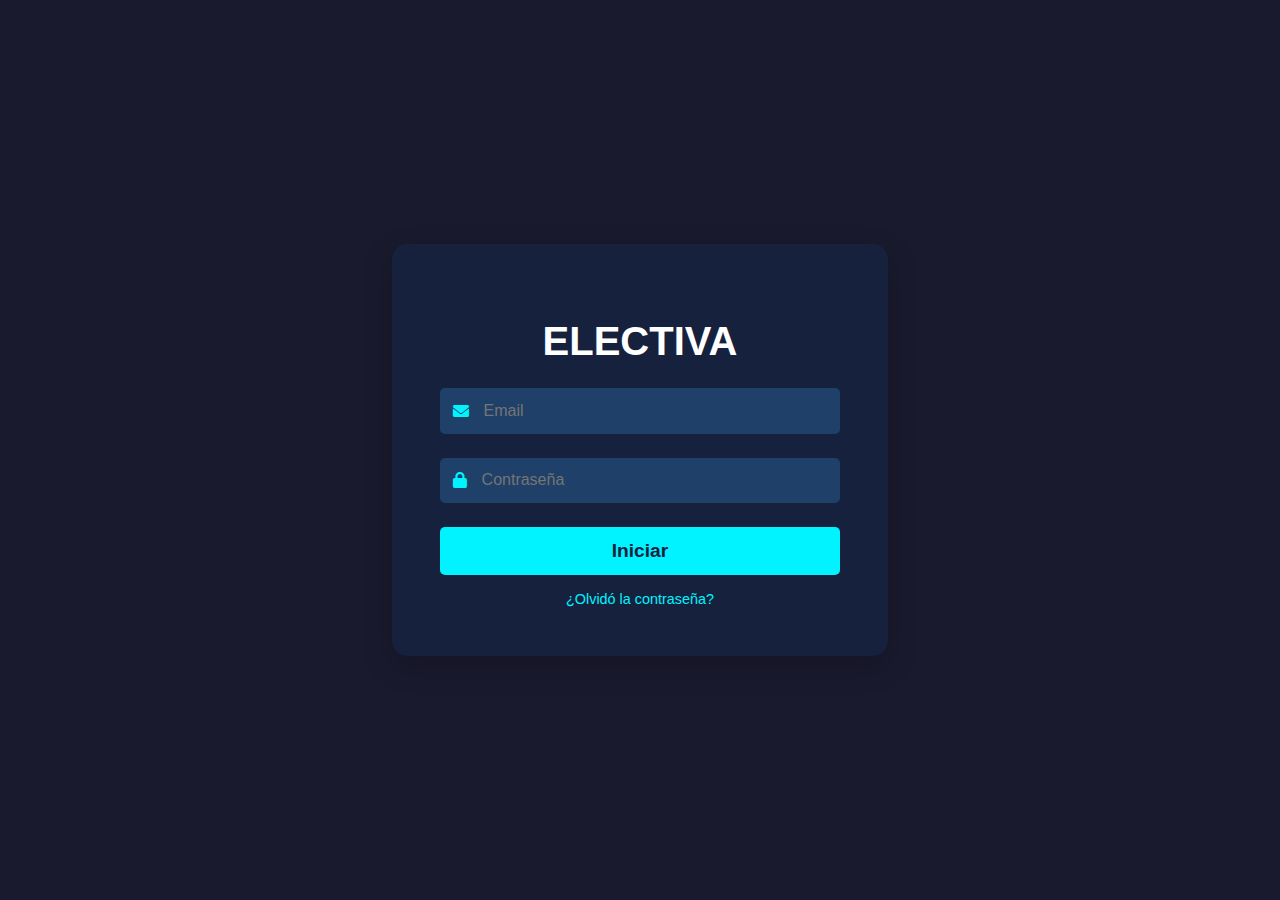
<file: index.html>
<!DOCTYPE html>
<html lang="en">
<head>
    <meta charset="UTF-8">
    <meta name="viewport" content="width=device-width, initial-scale=1.0">
    <title>Iniciar</title>
    <link rel="stylesheet" href="https://cdnjs.cloudflare.com/ajax/libs/font-awesome/6.0.0-beta3/css/all.min.css">
    <link rel="stylesheet" href="css/style.css">
</head>
<body>
    <div class="login-container">
        <h1>ELECTIVA</h1>
        <form id="login-form">
            <div class="input-container">
                <i class="fas fa-envelope"></i>
                <input type="email" placeholder="Email" required>
            </div>
            <div class="input-container">
                <i class="fas fa-lock"></i>
                <input type="password" placeholder="Contraseña" required>
            </div>
            <button type="submit" class="login-btn">Iniciar</button>
        </form>
        <a href="#" class="forgot-password">¿Olvidó la contraseña?</a>
    </div>
    <script src="js/script.js"></script>
</body>
</html>
</file>
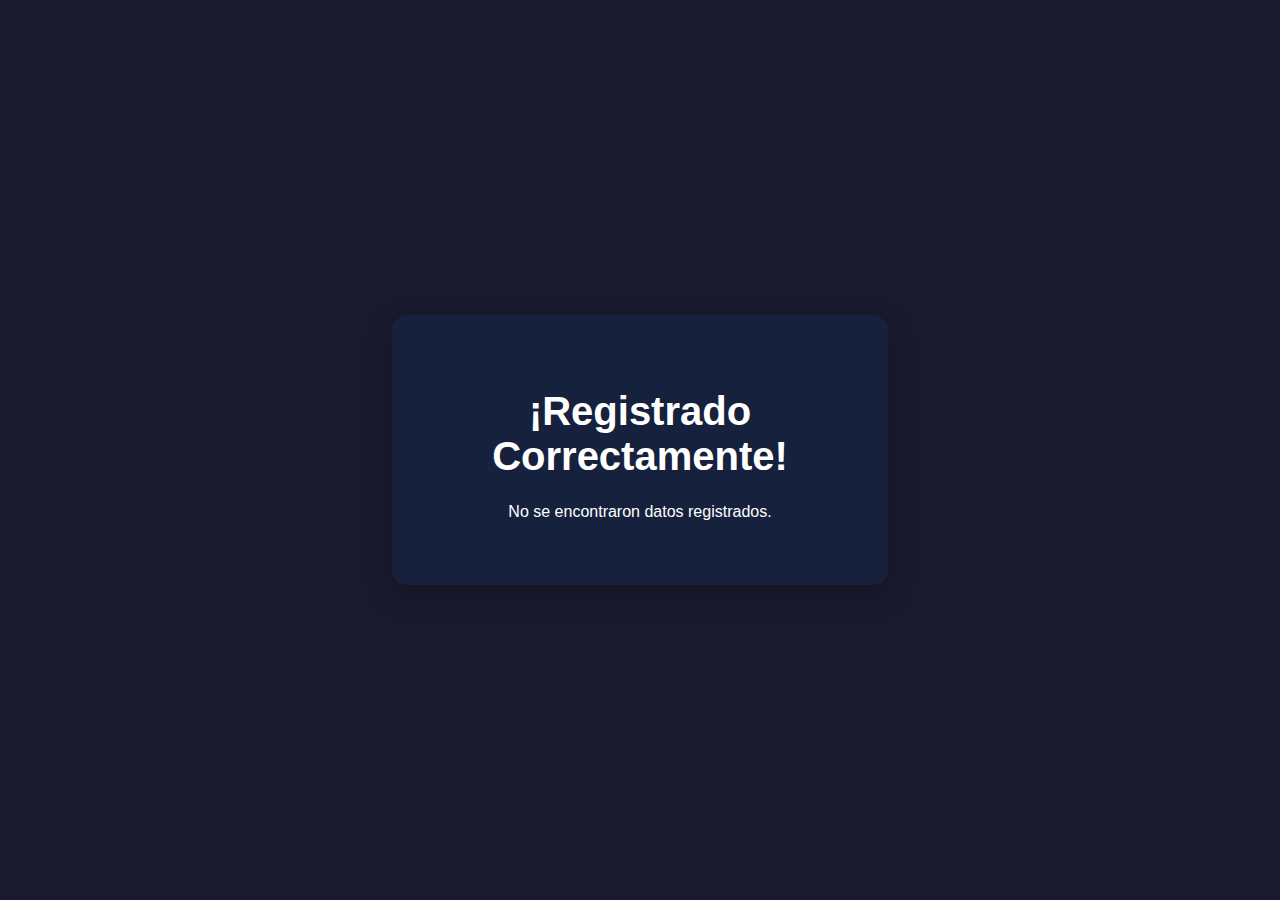
<file: ok.html>
<!DOCTYPE html>
<html lang="en">
<head>
    <meta charset="UTF-8">
    <meta name="viewport" content="width=device-width, initial-scale=1.0">
    <title>Registro Completo</title>
    <link rel="stylesheet" href="https://cdnjs.cloudflare.com/ajax/libs/font-awesome/6.0.0-beta3/css/all.min.css">
    <link rel="stylesheet" href="css/style.css">
</head>
<body>
    <div class="ok-container">
        <h1>¡Registrado Correctamente!</h1>
        <div id="datos-registrados"></div>
    </div>
    <script>
        const datosRegistrados = JSON.parse(localStorage.getItem('datosRegistrados'));
        const datosDiv = document.getElementById('datos-registrados');

        if (datosRegistrados) {
            datosDiv.innerHTML = `
                <p><strong>Nombre:</strong> ${datosRegistrados.nombre}</p>
                <p><strong>Apellidos:</strong> ${datosRegistrados.apellidos}</p>
                <p><strong>Identificación:</strong> ${datosRegistrados.identificacion}</p>
                <p><strong>Correo:</strong> ${datosRegistrados.correo}</p>
                <p><strong>Número de Celular:</strong> ${datosRegistrados.telefono}</p>
            `;
        } else {
            datosDiv.innerHTML = "<p>No se encontraron datos registrados.</p>";
        }
    </script>
</body>
</html>
</file>
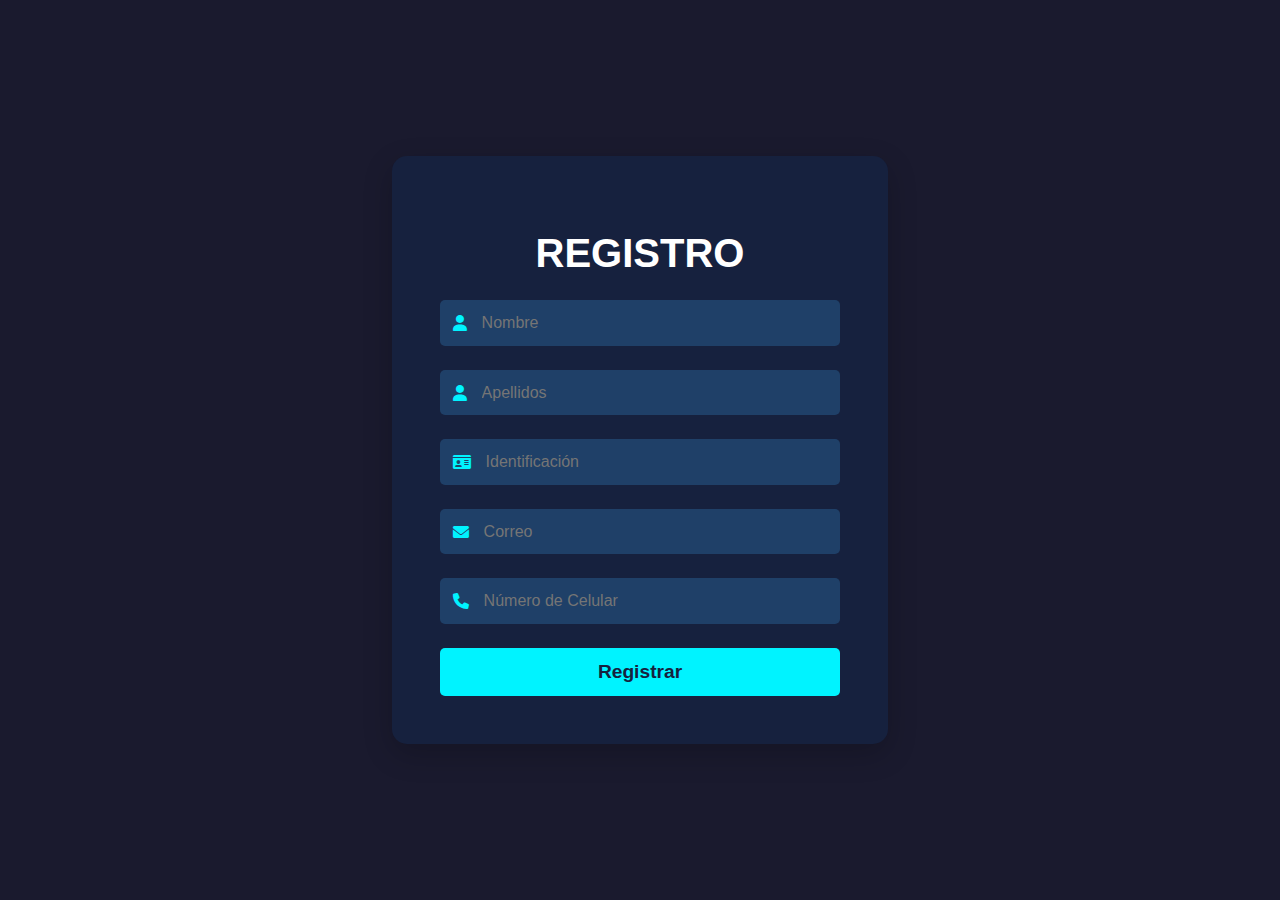
<file: register.html>
<!DOCTYPE html>
<html lang="en">
<head>
    <meta charset="UTF-8">
    <meta name="viewport" content="width=device-width, initial-scale=1.0">
    <title>Registro</title>
    <link rel="stylesheet" href="https://cdnjs.cloudflare.com/ajax/libs/font-awesome/6.0.0-beta3/css/all.min.css">
    <link rel="stylesheet" href="css/style.css">
</head>
<body>
    <div class="register-container">
        <h1>REGISTRO</h1>
        <form id="register-form">
            <div class="input-container">
                <i class="fas fa-user"></i>
                <input type="text" placeholder="Nombre" id="nombre" required>
            </div>
            <div class="input-container">
                <i class="fas fa-user"></i>
                <input type="text" placeholder="Apellidos" id="apellidos" required>
            </div>
            <div class="input-container">
                <i class="fas fa-id-card"></i>
                <input type="text" placeholder="Identificación" id="identificacion" required>
            </div>
            <div class="input-container">
                <i class="fas fa-envelope"></i>
                <input type="email" placeholder="Correo" id="correo" required>
            </div>
            <div class="input-container">
                <i class="fas fa-phone"></i>
                <input type="tel" placeholder="Número de Celular" id="telefono" required>
            </div>
            <button type="submit" class="register-btn">Registrar</button>
        </form>
    </div>
    <script src="js/register.js"></script>
</body>
</html>
</file>
<file: css/style.css>
/* General styles */
body {
    background-color: #1a1a2e;
    display: flex;
    justify-content: center;
    align-items: center;
    height: 100vh;
    margin: 0;
    font-family: 'Poppins', sans-serif;
    transition: background-color 0.5s ease-in-out;
}

.login-container {
    background-color: #16213e;
    padding: 3rem;
    border-radius: 15px;
    color: white;
    text-align: center;
    width: 100%;
    max-width: 400px;
    box-shadow: 0 10px 30px rgba(0, 0, 0, 0.2);
    animation: fadeIn 1s ease;
}

h1 {
    font-size: 2.5rem;
    margin-bottom: 1.5rem;
    font-weight: 600;
}

.input-container {
    display: flex;
    align-items: center;
    background-color: #1f4068;
    border-radius: 5px;
    margin-bottom: 1.5rem;
    padding: 0.8rem;
    transition: background-color 0.3s;
}

.input-container i {
    color: #00f3ff;
    margin-right: 0.8rem;
}

.input-container input {
    background: none;
    border: none;
    outline: none;
    color: white;
    font-size: 1rem;
    width: 100%;
}

.input-container:hover {
    background-color: #0f3460;
}

button.login-btn {
    background-color: #00f3ff;
    border: none;
    padding: 0.8rem;
    border-radius: 5px;
    width: 100%;
    font-size: 1.2rem;
    color: #16213e;
    font-weight: bold;
    cursor: pointer;
    transition: background-color 0.3s;
}

button.login-btn:hover {
    background-color: #00c3cc;
}

.forgot-password {
    display: inline-block;
    margin-top: 1rem;
    color: #00f3ff;
    text-decoration: none;
    font-size: 0.9rem;
}

.forgot-password:hover {
    text-decoration: underline;
}

/* Animations */
@keyframes fadeIn {
    from {
        opacity: 0;
        transform: scale(0.9);
    }
    to {
        opacity: 1;
        transform: scale(1);
    }
}

/* Responsive design */
@media (max-width: 768px) {
    .login-container {
        padding: 2rem;
    }
}

@media (max-width: 480px) {
    h1 {
        font-size: 2rem;
    }

    button.login-btn {
        font-size: 1rem;
    }
}

/* Animación de shake para cuando el login falla */
@keyframes shake {
    0% { transform: translateX(0); }
    25% { transform: translateX(-5px); }
    50% { transform: translateX(5px); }
    75% { transform: translateX(-5px); }
    100% { transform: translateX(0); }
}

.shake {
    animation: shake 0.5s ease-in-out;
}

.register-container {
    background-color: #16213e;
    padding: 3rem;
    border-radius: 15px;
    color: white;
    text-align: center;
    width: 100%;
    max-width: 400px;
    box-shadow: 0 10px 30px rgba(0, 0, 0, 0.2);
    animation: fadeIn 1s ease;
}

button.register-btn {
    background-color: #00f3ff;
    border: none;
    padding: 0.8rem;
    border-radius: 5px;
    width: 100%;
    font-size: 1.2rem;
    color: #16213e;
    font-weight: bold;
    cursor: pointer;
    transition: background-color 0.3s;
}

button.register-btn:hover {
    background-color: #00c3cc;
}

.ok-container {
    background-color: #16213e;
    padding: 3rem;
    border-radius: 15px;
    color: white;
    text-align: center;
    width: 100%;
    max-width: 400px;
    box-shadow: 0 10px 30px rgba(0, 0, 0, 0.2);
    animation: fadeIn 1s ease;
}
</file>
